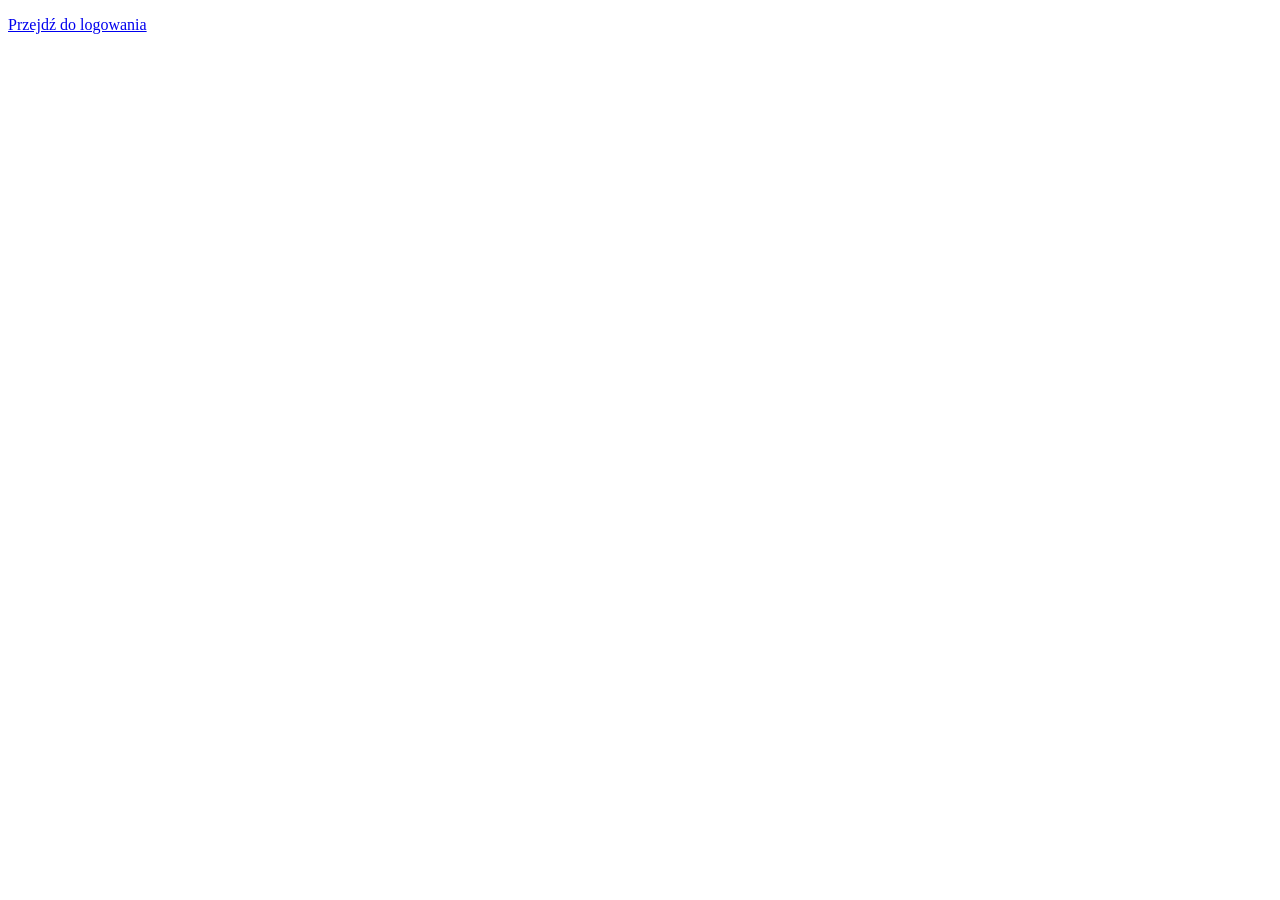
<file: mrszoko/backoffice/index.html>
<!doctype html><html lang="pl"><head><meta charset="utf-8">
<meta name="robots" content="noindex, nofollow">
<meta http-equiv="refresh" content="0; url=login.php">
<title>Konsola Mister Szoko</title></head>
<body><p><a href="login.php">Przejdź do logowania</a></p></body></html>
</file>
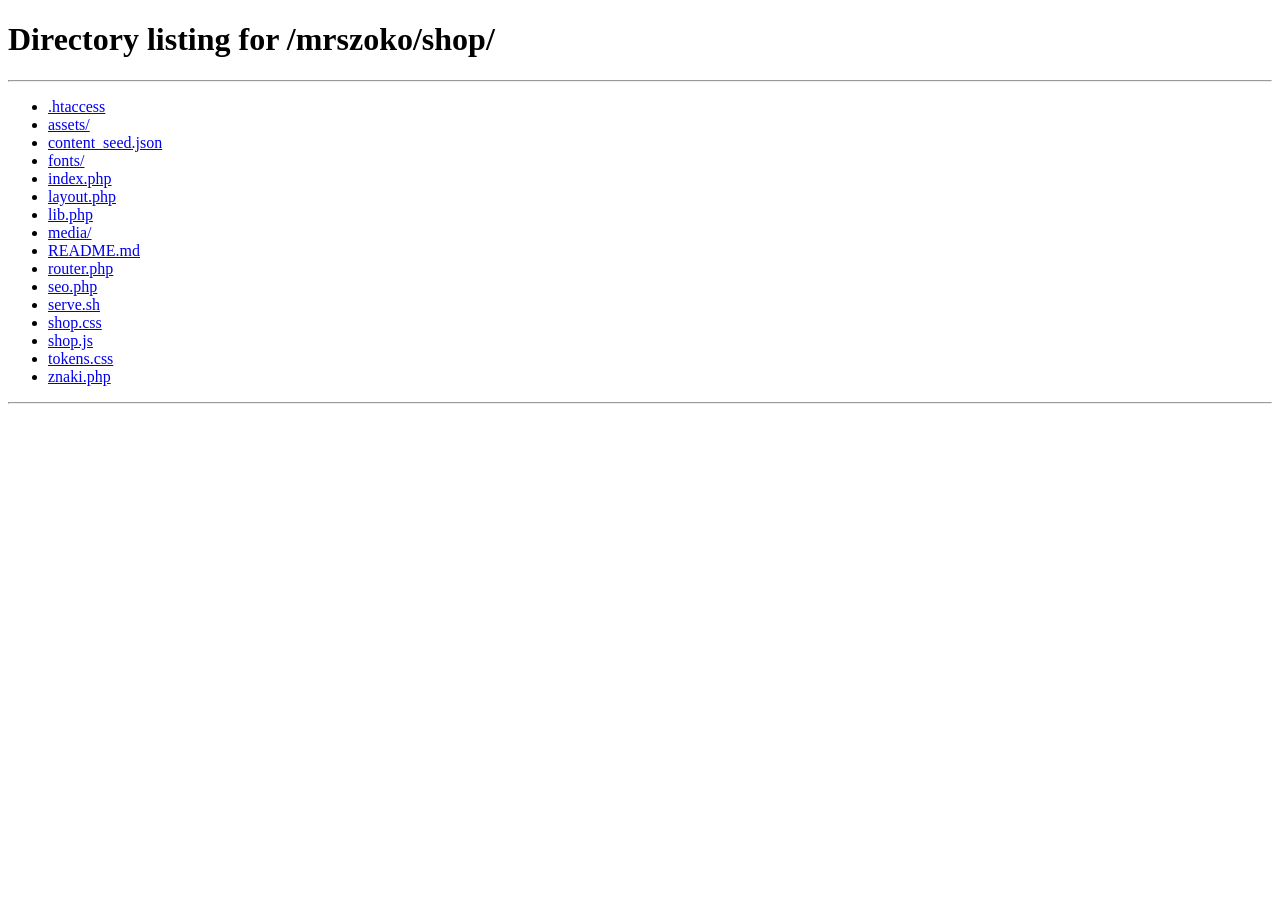
<file: mrszoko/landing/index.html>
<!DOCTYPE html>
<html lang="pl">
<head>
<meta charset="utf-8">
<!-- La page de marque et la boutique n'en font plus qu'une : tout le contenu
     éditorial (formats, pracownia, strefa pro) vit désormais dans /mrszoko/shop,
     rendu côté serveur depuis la base. Cette adresse reste vivante parce qu'elle
     a été partagée — elle redirige, elle ne duplique rien. -->
<meta http-equiv="refresh" content="0; url=../shop/">
<title>Mister Szoko</title>
<link rel="canonical" href="../shop/">
<meta name="robots" content="noindex, follow">
<style>
  body { margin:0; display:grid; place-items:center; min-height:100vh;
         font-family: system-ui, -apple-system, "Segoe UI", sans-serif;
         background:#FBF6EF; color:#41281A; }
  a { color:#A96A2C; font-weight:600; }
</style>
</head>
<body>
<p>Mister Szoko — <a href="../shop/">przejdź do sklepu</a></p>
<script>location.replace('../shop/');</script>
</body>
</html>
</file>
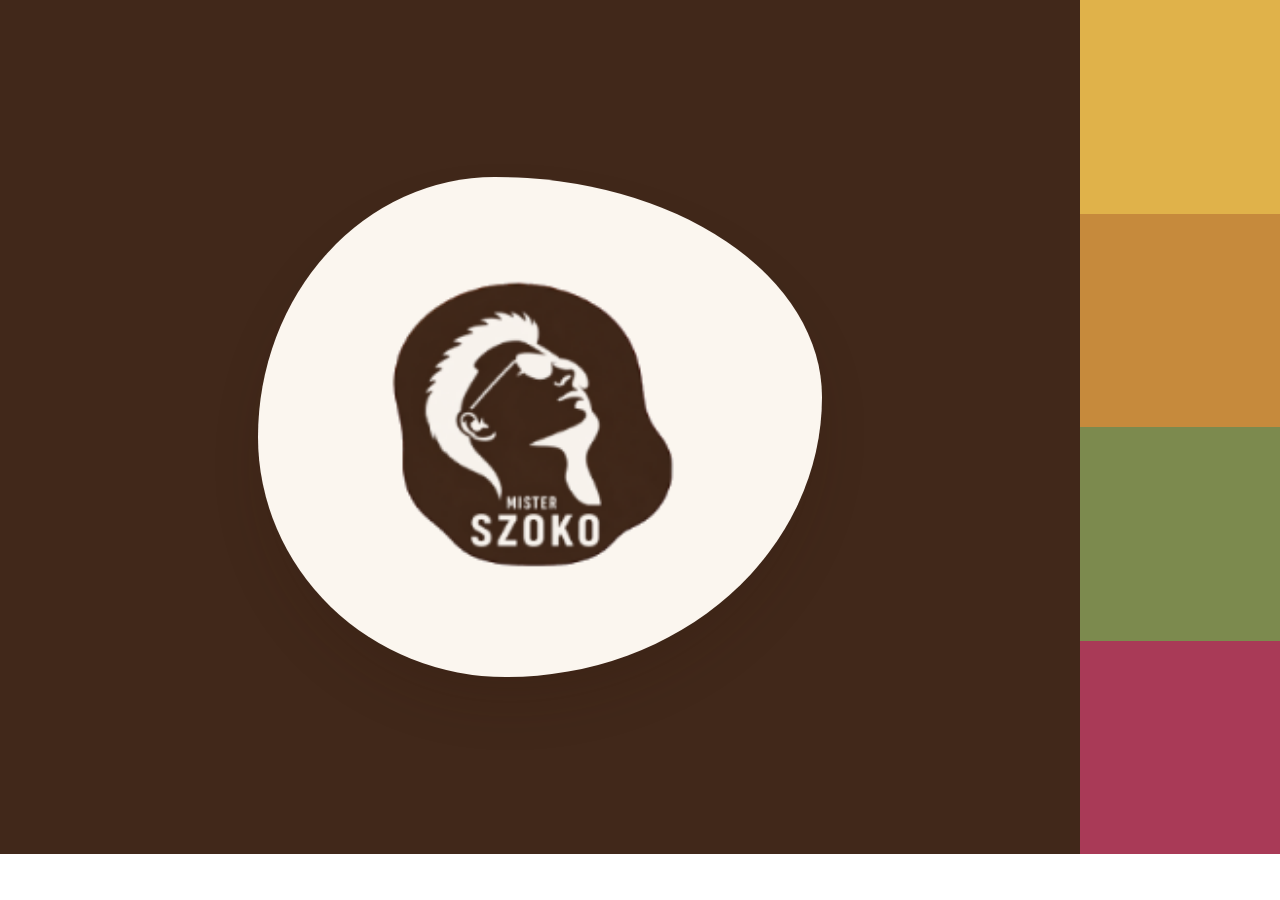
<file: mrszoko/design-system/thumbnail.html>
<!DOCTYPE html>
<html lang="en">
<head>
<meta charset="utf-8">
<link rel="stylesheet" href="styles.css">
<style>
  html,body{margin:0}
  .tile{width:1280px;height:854px;display:flex;background:var(--choco-700)}
  .main{flex:1;display:flex;align-items:center;justify-content:center}
  .badge{background:var(--cream-50);border-radius:var(--radius-blob);padding:70px 90px;box-shadow:var(--shadow-xl)}
  .badge img{display:block;height:360px;width:auto}
  .strip{width:200px;display:flex;flex-direction:column}
  .strip>div{flex:1}
</style>
</head>
<body>
<div class="tile">
  <div class="main">
    <div class="badge"><img src="assets/logo.png" alt="Mister Szoko"></div>
  </div>
  <div class="strip">
    <div style="background:var(--gold-500)"></div>
    <div style="background:var(--caramel-500)"></div>
    <div style="background:var(--pistachio)"></div>
    <div style="background:var(--berry-500)"></div>
  </div>
</div>
</body>
</html>
</file>
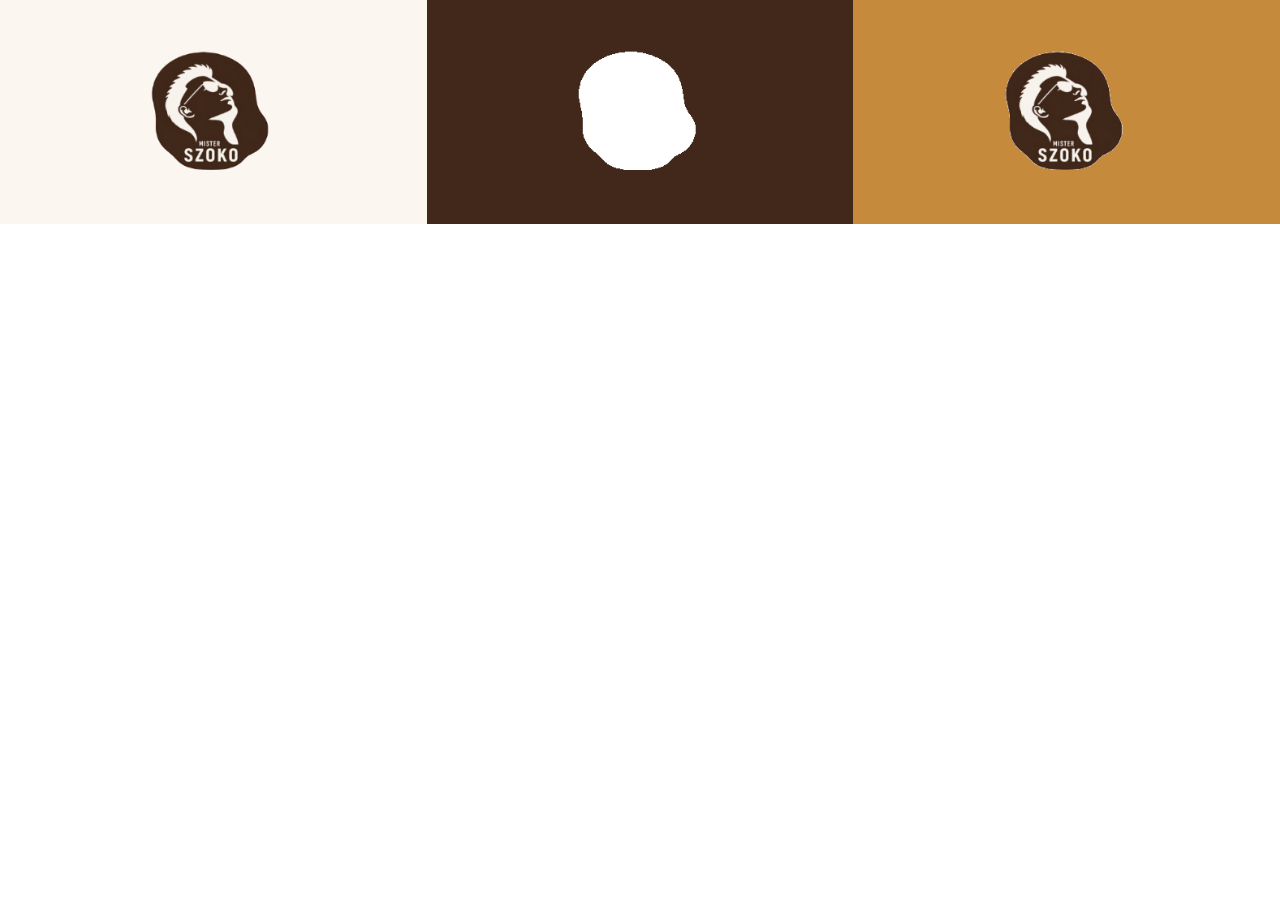
<file: mrszoko/design-system/guidelines/logo.html>
<!-- @dsCard group="Brand" viewport="700x260" name="Logo" subtitle="The one true brand mark — do not redraw" -->
<!DOCTYPE html><html><head><meta charset="utf-8"><link rel="stylesheet" href="../styles.css">
<style>body{margin:0;font-family:var(--font-mono);display:flex}.p{flex:1;height:224px;display:flex;align-items:center;justify-content:center;font-size:10px;letter-spacing:.1em;text-transform:uppercase}.p img{height:150px}.on-cream{background:var(--cream-50)}.on-choco{background:var(--choco-700)}.on-caramel{background:var(--caramel-500)}</style></head>
<body>
<div class="p on-cream"><img src="../assets/logo.png" alt="Mister Szoko"></div>
<div class="p on-choco"><img src="../assets/logo.png" alt="Mister Szoko" style="filter:brightness(0) invert(1)"></div>
<div class="p on-caramel"><img src="../assets/logo.png" alt="Mister Szoko"></div>
</body></html>
</file>
<file: mrszoko/design-system/styles.css>
/* Mister Szoko Design System — global entry point.
   Consumers link this one file. Keep as @import lines only. */
@import "tokens/fonts.css";
@import "tokens/colors.css";
@import "tokens/typography.css";
@import "tokens/spacing.css";
@import "tokens/radius.css";
@import "tokens/shadow.css";
@import "tokens/motion.css";
</file>
